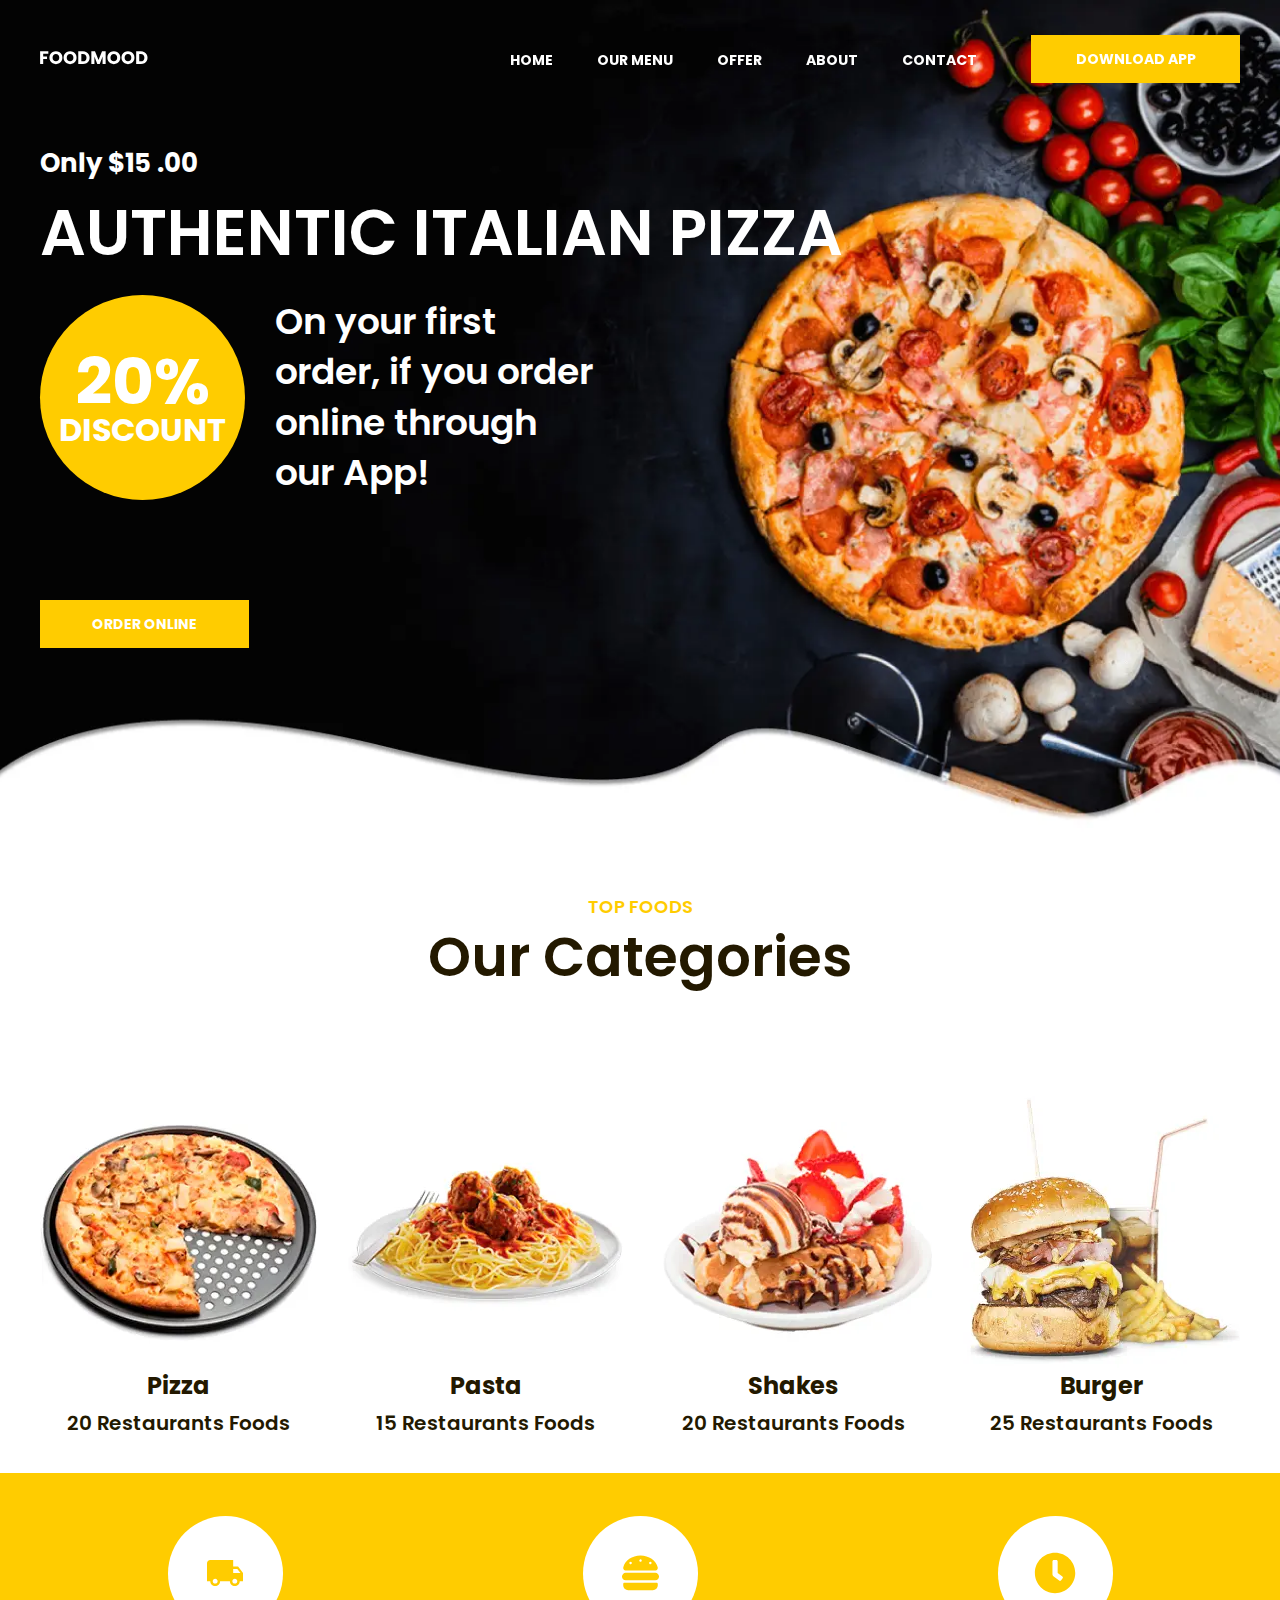
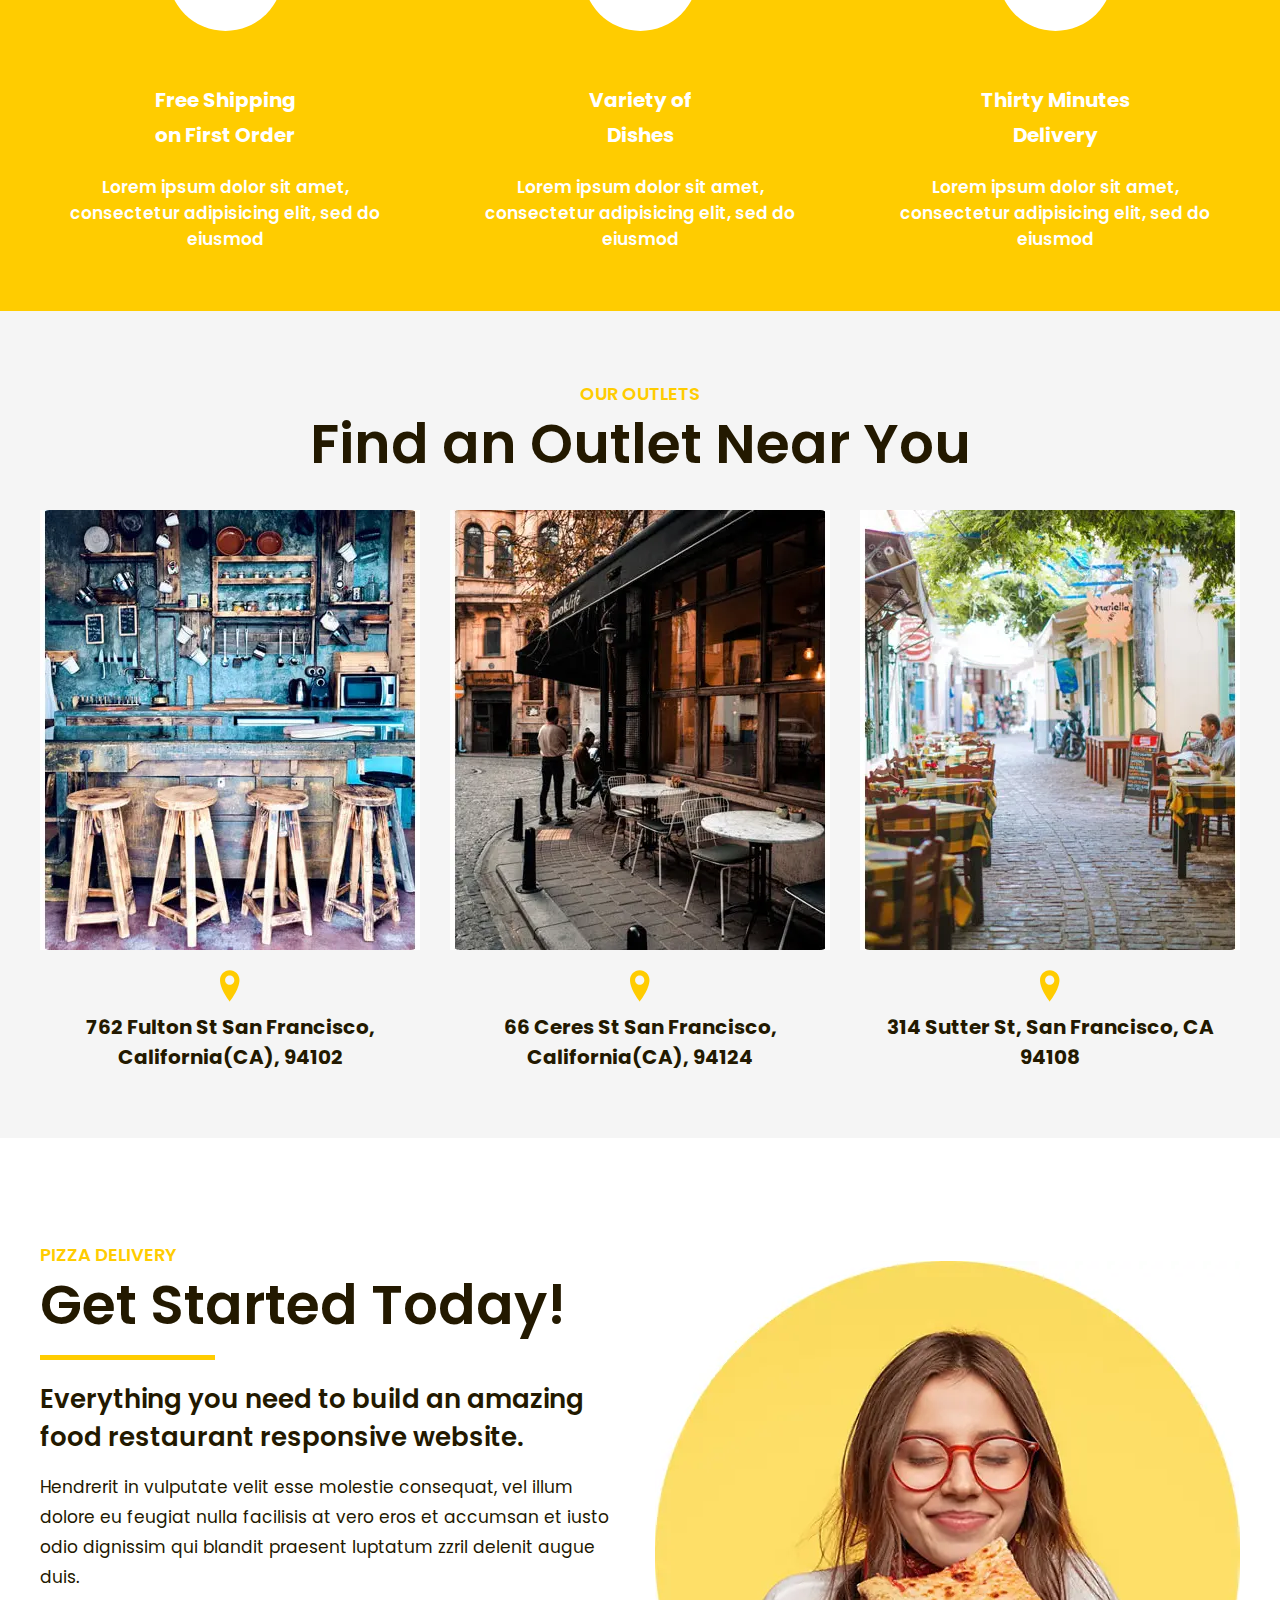
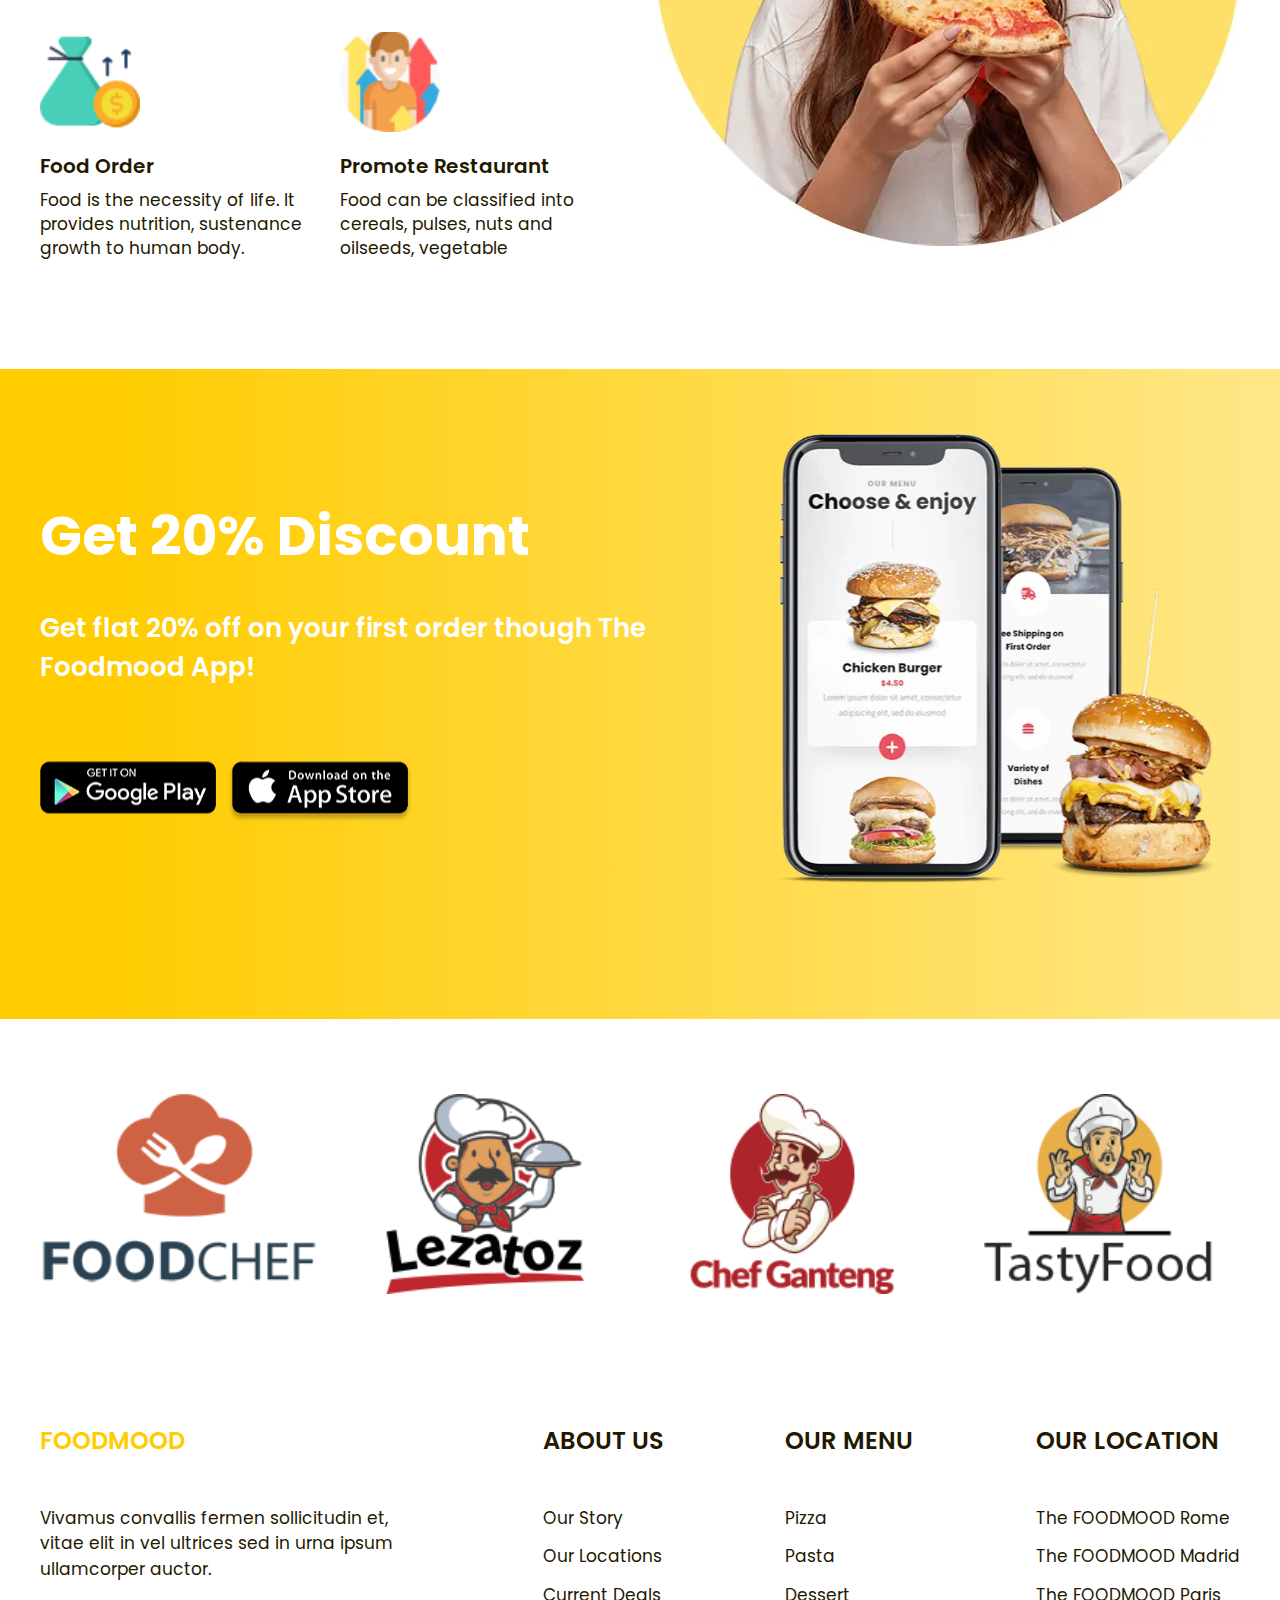
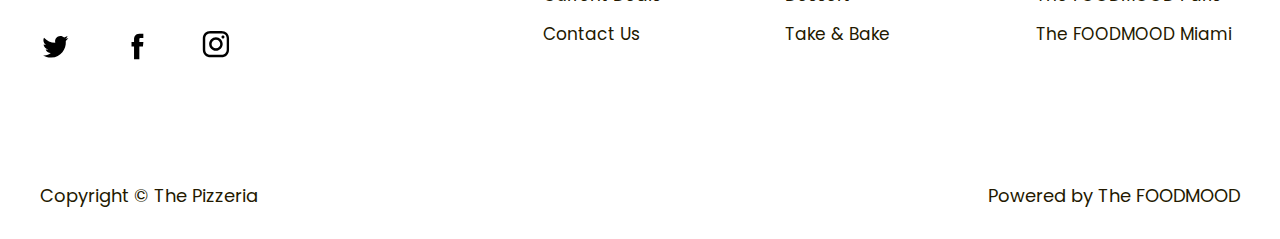
<file: index.html>
<!DOCTYPE html>
<html lang="en">

<head>
	<title>HomePage</title>
	<meta charset="UTF-8">
	<meta name="format-detection" content="telephone=no">
	<!-- <style>body{opacity: 0;}</style> -->
	<link rel="stylesheet" href="css/style.min.css?_v=20240824110944">
	<link rel="shortcut icon" href="favicon.ico">
	<!-- <meta name="robots" content="noindex, nofollow"> -->
	<meta name="viewport" content="width=device-width, initial-scale=1.0">
</head>

<body>
	<div class="wrapper">
		<header id="header" class="header">
			<div class="header__container">
				<div class="header__body">
					<a href="#" data-goto=".hero" class="header__logo"><img src="img/logo.svg" alt="logo" /></a>
					<div class="header__menu menu">
						<button type="button" class="menu__icon icon-menu"><span></span></button>
						<nav class="menu__body">
							<ul class="menu__list">
								<li data-goto-header data-goto=".hero" class="menu__item"><a href="" class="menu__link">HOME</a></li>
								<li data-goto-header data-goto=".top-foods" class="menu__item"><a href="" class="menu__link">OUR MENU</a></li>
								<li data-goto-header data-goto=".welcome-offer" class="menu__item"><a href="" class="menu__link">OFFER</a></li>
								<li data-goto-header data-goto=".delivery" class="menu__item"><a href="" class="menu__link">ABOUT</a></li>
								<li data-goto-header data-goto=".explore" class="menu__item"><a href="" class="menu__link">CONTACT</a></li>
							</ul>
							<a href="#" class="menu__app-button button">Download App</a>
						</nav>
					</div>
				</div>
			</div>
		</header>

		<main class="page">
			<section data-watch="navigator" data-watch-threshold="0.3" class="page__hero hero">
				<!-- <img class="hero__image ibg" src="img/hero/bg.webp" alt="Image" /> -->
				<div class="hero__container">
					<div class="hero__body">
						<p class="hero__subtitle">Only $15 .00</p>
						<h1 class="hero__title">AUTHENTIC ITALIAN PIZZA</h1>
						<div class="hero__content">
							<div class="hero__discount discount">
								<p class="discount__percent">20%</p>
								<p class="discount__lable">DISCOUNT</p>
							</div>
							<div class="hero__text">
								<p>On your first order, if you order online through our App!</p>
							</div>
						</div>
						<button type="submit" class="hero__button button">ORDER ONLINE</button>
					</div>
				</div>
			</section>
			<section data-watch="navigator" data-watch-threshold="0.3" class="page__top-foods top-foods">
				<div class="top-foods__container">
					<div class="top-foods__top title-row">
						<p class="title-row__subtitle">TOP FOODS</p>
						<h2 class="title-row__title">Our Categories</h2>
					</div>
					<div class="top-foods__items">
						<div class="top-foods__item item-foods">
							<a href="#" class="item-foods__link">
								<img class="item-foods__image" src="img/top-foods/pizza.webp" alt="Image" />
							</a>
							<div class="item-foods__body">
								<h3 class="item-foods__title">Pizza</h3>
								<a href="#" class="item-foods__link-lable">
									<p class="item-foods__lable">20 Restaurants Foods</p>
								</a>
							</div>
						</div>
						<div class="top-foods__item item-foods">
							<a href="#" class="item-foods__link">
								<img class="item-foods__image" src="img/top-foods/pasta.webp" alt="Image" />
							</a>
							<div class="item-foods__body">
								<h3 class="item-foods__title">Pasta</h3>
								<a href="#" class="item-foods__link-lable">
									<p class="item-foods__lable">15 Restaurants Foods</p>
								</a>
							</div>
						</div>
						<div class="top-foods__item item-foods">
							<a href="#" class="item-foods__link">
								<img class="item-foods__image" src="img/top-foods/shakes.webp" alt="Image" />
							</a>
							<div class="item-foods__body">
								<h3 class="item-foods__title">Shakes</h3>
								<a href="#" class="item-foods__link-lable">
									<p class="item-foods__lable">20 Restaurants Foods</p>
								</a>
							</div>
						</div>
						<div class="top-foods__item item-foods">
							<a href="#" class="item-foods__link">
								<img class="item-foods__image" src="img/top-foods/burger.webp" alt="Image" />
							</a>
							<div class="item-foods__body">
								<h3 class="item-foods__title">Burger</h3>
								<a href="#" class="item-foods__link-lable">
									<p class="item-foods__lable">25 Restaurants Foods</p>
								</a>
							</div>
						</div>
					</div>
				</div>
			</section>
			<section class="page__benefits benefits">
				<div class="benefits__container">
					<div class="benefits__items">
						<div class="benefits__item">
							<a href="#" class="benefits__icon"><img src="img/benefits/1.svg" alt="image" /> </a>
							<h3 class="benefits__title">
								Free Shipping <br />
								on First Order
							</h3>
							<div class="benefits__text">
								<p>Lorem ipsum dolor sit amet, consectetur adipisicing elit, sed do eiusmod</p>
							</div>
						</div>
						<div class="benefits__item">
							<a href="#" class="benefits__icon"><img src="img/benefits/2.svg" alt="" /> </a>
							<h3 class="benefits__title">
								Variety of <br />
								Dishes
							</h3>
							<div class="benefits__text">
								<p>Lorem ipsum dolor sit amet, consectetur adipisicing elit, sed do eiusmod</p>
							</div>
						</div>
						<div class="benefits__item">
							<a href="#" class="benefits__icon"><img src="img/benefits/3.svg" alt="" /> </a>
							<h3 class="benefits__title">Thirty Minutes <br />Delivery</h3>
							<div class="benefits__text">
								<p>Lorem ipsum dolor sit amet, consectetur adipisicing elit, sed do eiusmod</p>
							</div>
						</div>
					</div>
				</div>
			</section>
			<section class="page__outlets outlets">
				<div class="outlets__container">
					<div class="outlets__top title-row">
						<p class="title-row__subtitle">OUR OUTLETS</p>
						<h2 class="title-row__title">Find an Outlet Near You</h2>
					</div>
					<div class="outlets__items">
						<div class="outlets__item item-outlets">
							<a href="https://maps.app.goo.gl/bAFNwrAqHkJE8gtS7" target="_blank" class="item-outlets__link"><img class="item-outlets__image ibg" src="img/outlets/01.webp" alt="Image" />
							</a>
							<img src="img/outlets/map-mark.svg" class="item-outlets__map-mark" alt="map-mark" />
							<a href="https://maps.app.goo.gl/bAFNwrAqHkJE8gtS7" target="_blank" class="item-outlets__link">
								762 Fulton St San Francisco, California(CA), 94102
							</a>
						</div>
						<div class="outlets__item item-outlets">
							<a href="https://maps.app.goo.gl/TFvaCZp2wwCjmu8s9" target="_blank" class="item-outlets__link"><img class="item-outlets__image ibg" src="img/outlets/02.webp" alt="Image" />
							</a>
							<img src="img/outlets/map-mark.svg" class="item-outlets__map-mark" alt="map-mark" />
							<a href="https://maps.app.goo.gl/TFvaCZp2wwCjmu8s9" target="_blank" class="item-outlets__link">66 Ceres St San Francisco, California(CA), 94124</a>
						</div>
						<div class="outlets__item item-outlets">
							<a href=" https://maps.app.goo.gl/kFWXhyNDCew8CjM67" target="_blank" class="item-outlets__link"><img class="item-outlets__image ibg" src="img/outlets/03.webp" alt="Image" />
							</a>
							<img src="img/outlets/map-mark.svg" class="item-outlets__map-mark" alt="map-mark" />
							<a href=" https://maps.app.goo.gl/kFWXhyNDCew8CjM67" target="_blank" class="item-outlets__link">314 Sutter St, San Francisco, CA 94108</a>
						</div>
					</div>
				</div>
			</section>
			<section data-watch="navigator" data-watch-threshold="0.3" class="page__delivery delivery">
				<div class="delivery__container">
					<div class="delivery__body">
						<div class="delivery__top title-row title-row_line">
							<p class="title-row__subtitle">PIZZA DELIVERY</p>
							<h2 class="title-row__title">Get Started Today!</h2>
						</div>
						<div class="delivery__content">
							<h3 class="delivery__title">
								Everything you need to build an amazing food restaurant responsive website.
							</h3>
							<div class="delivery__text">
								<p>
									Hendrerit in vulputate velit esse molestie consequat, vel illum dolore eu
									feugiat nulla facilisis at vero eros et accumsan et iusto odio dignissim qui
									blandit praesent luptatum zzril delenit augue duis.
								</p>
							</div>
							<div class="delivery__items">
								<div class="delivery__item item-delivery">
									<img src="img/delivery/02.svg" class="item-delivery__image" alt="image" />
									<h4 class="item-delivery__title">Food Order</h4>
									<div class="item-delivery__text">
										<p>
											Food is the necessity of life. It provides nutrition, sustenance growth
											to human body.
										</p>
									</div>
								</div>
								<div class="delivery__item item-delivery">
									<img src="img/delivery/03.svg" class="item-delivery__image" alt="image" />
									<h4 class="item-delivery__title">Promote Restaurant</h4>
									<div class="item-delivery__text">
										<p>
											Food can be classified into cereals, pulses, nuts and oilseeds,
											vegetable
										</p>
									</div>
								</div>
							</div>
						</div>
					</div>
					<div class="delivery__image">
						<img src="img/delivery/01.webp" class="ibg" alt="image" />
					</div>
				</div>
			</section>
			<section data-watch="navigator" data-watch-threshold="0.3" class="page__welcome-offer welcome-offer">
				<div class="welcome-offer__container">
					<div class="welcome-offer__body">
						<h2 class="welcome-offer__title">Get 20% Discount</h2>
						<div class="welcome-offer__text">
							<p>Get flat 20% off on your first order though The Foodmood App!</p>
						</div>
						<div class="welcome-offer__buttons">
							<a href="#" class="welcome-offer__button"><img src="img/welcome-offer/g-play.svg" alt="imageт" /></a>
							<a href="#" class="welcome-offer__button"><img src="img/welcome-offer/app-store.svg" alt="imageт" /></a>
						</div>
					</div>
					<div class="welcome-offer__image">
						<img src="img/welcome-offer/phone-image.webp" class="ibg" alt="image" />
					</div>
				</div>
			</section>
			<section class="page__partners partners">
				<div class="partners__container">
					<img src="img/partners/01.svg" alt="image" />
					<img src="img/partners/02.svg" alt="image" />
					<img src="img/partners/03.svg" alt="image" />
					<img src="img/partners/04.svg" alt="image" />
				</div>
			</section>
			<section data-watch="navigator" data-watch-threshold="0.3" class="page__explore explore">
				<div class="explore__container">
					<div data-spollers="768" data-one-spoller class="explore__items spollers">
						<details open class="explore__item item-explore spollers__item">
							<summary class="item-explore__title spollers__title "><span>FOODMOOD</span></summary>
							<div class="spollers__body">
								<div class="item-explore__text">
									<p>
										Vivamus convallis fermen sollicitudin et, vitae elit in vel ultrices sed in
										urna ipsum ullamcorper auctor.
									</p>
								</div>
								<div class="item-explore__social social">
									<ul class="social__list">
										<li class="social__link">
											<a href="#"><img src="img/explore/twitter.svg" alt="twitter" /></a>
										</li>
										<li class="social__link">
											<a href="#"><img src="img/explore/facebook.svg" alt="facebook" /></a>
										</li>
										<li class="social__link">
											<a href="#">
												<img src="img/explore/instagram.svg" alt="instagram" /></a>
										</li>
									</ul>
								</div>
							</div>
						</details>
						<details class="explore__item item-explore spollers__item">
							<summary class="item-explore__title spollers__title">ABOUT US</summary>
							<div class="spollers__body">
								<ul class="item-explore__list">
									<li class="item-explore__link"><a href="#">Our Story</a></li>
									<li class="item-explore__link"><a href="#">Our Locations</a></li>
									<li class="item-explore__link"><a href="#">Current Deals</a></li>
									<li class="item-explore__link"><a href="#">Contact Us</a></li>
								</ul>
							</div>
						</details>
						<details class="explore__item item-explore spollers__item">
							<summary class="item-explore__title spollers__title">OUR MENU</summary>
							<div class="spollers__body">
								<ul class="item-explore__list">
									<li class="item-explore__link"><a href="#">Pizza</a></li>
									<li class="item-explore__link"><a href="#">Pasta</a></li>
									<li class="item-explore__link"><a href="#">Dessert</a></li>
									<li class="item-explore__link"><a href="#">Take & Bake</a></li>
								</ul>
							</div>
						</details>
						<details class="explore__item item-explore spollers__item">
							<summary class="item-explore__title spollers__title">OUR LOCATION</summary>
							<div class="spollers__body">
								<ul class="item-explore__list">
									<li class="item-explore__link"><a href="#">The FOODMOOD Rome </a></li>
									<li class="item-explore__link"><a href="#">The FOODMOOD Madrid </a></li>
									<li class="item-explore__link"><a href="#">The FOODMOOD Paris</a></li>
									<li class="item-explore__link"><a href="#">The FOODMOOD Miami</a></li>
								</ul>
							</div>
						</details>
					</div>
				</div>
			</section>
		</main>
		<footer class="footer">
			<div class="footer__container">
				<p class="footer__copy">Copyright © The Pizzeria</p>
				<p class="footer__text">Powered by The FOODMOOD</p>
			</div>
		</footer>
	</div>
	<script src="js/app.min.js?_v=20240824110944"></script>
</body>

</html>
</file>
<file: css/style.min.css>
@import url(https://fonts.googleapis.com/css?family=Poppins:regular,600,700&display=swap);*{padding:0;margin:0;border:0}*,*::after,*::before{box-sizing:border-box}*::after,*::before{display:inline-block}body,html{height:100%;min-width:320px}body{color:#231900;line-height:1;font-family:Poppins;font-size:1.0625rem;-ms-text-size-adjust:100%;-moz-text-size-adjust:100%;-webkit-text-size-adjust:100%;-webkit-font-smoothing:antialiased;-moz-osx-font-smoothing:grayscale}button,input,textarea{font-family:Poppins;font-size:inherit;line-height:inherit;color:inherit;background-color:transparent}input,textarea{width:100%}label{display:inline-block}button,option,select{cursor:pointer}a{display:inline-block;color:inherit;text-decoration:none}ul li{list-style:none}img{vertical-align:top}h1,h2,h3,h4,h5,h6{font-weight:inherit;font-size:inherit}.lock body{overflow:hidden;touch-action:none;-ms-scroll-chaining:none;overscroll-behavior:none}.wrapper{min-height:100%;display:flex;flex-direction:column;overflow:hidden}@supports (overflow:clip){.wrapper{overflow:clip}}.wrapper > main{flex:1 1 auto}.wrapper > *{min-width:0}[class*=__container]{max-width:76.875rem;margin:0 auto;padding:0 .9375rem}[class*="--gc"]{display:grid;min-width:0;grid-template-columns:.9375rem 1fr minmax(auto,75rem) 1fr .9375rem}[class*="--gc"] > *{min-width:0;grid-column:3/4}.button{display:inline-flex;padding:0 0;width:13.0625rem;height:3rem;justify-content:center;align-items:center;color:#fff;background-color:#fc0;text-transform:uppercase;font-size:.875rem;font-weight:700;transition:all .3s ease 0s}.button_fw{width:100%}.icon-menu{display:none}.spollers__title{width:100%;cursor:default;text-align:left;border-radius:.3125rem;position:relative;list-style:none;transition:color .3s ease 0s}.spollers__title::-webkit-details-marker,.spollers__title::marker{display:none}._spoller-init .spollers__title{cursor:pointer}._spoller-init .spollers__title::after,._spoller-init .spollers__title::before{content:"";position:absolute;right:10px;top:50%;background-color:#000;height:2px;width:15px;transition:-webkit-transform .5s ease 0s;transition:transform .5s ease 0s;transition:transform .5s ease 0s,-webkit-transform .5s ease 0s}._spoller-init .spollers__title::before{-webkit-transform:translate(-75%,-50%) rotate(40deg);transform:translate(-75%,-50%) rotate(40deg)}._spoller-init .spollers__title::after{-webkit-transform:translate(0,-50%) rotate(-40deg);transform:translate(0,-50%) rotate(-40deg)}._spoller-init .spollers__title._spoller-active::before{-webkit-transform:translateX(-75%) rotate(-40deg);transform:translateX(-75%) rotate(-40deg)}._spoller-init .spollers__title._spoller-active::after{-webkit-transform:rotate(40deg);transform:rotate(40deg)}.ibg{width:100%;height:100%;-o-object-fit:cover;object-fit:cover}.ibg--top{-o-object-position:top;object-position:top}.ibg--bottom{-o-object-position:bottom;object-position:bottom}.ibg--left{-o-object-position:left;object-position:left}.ibg--right{-o-object-position:right;object-position:right}.ibg_contain{-o-object-fit:contain;object-fit:contain}.title-row__subtitle{font-size:1.125rem;font-weight:600;color:#fc0}.title-row__title{line-height:150.909091%;font-weight:600}.title-row_line::after{content:"";width:10.9375rem;height:.3125rem;background-color:#fc0}.header{padding-top:2.1875rem;padding-bottom:2.1875rem;position:sticky;z-index:10;top:0;transition:all .3s ease 0s}.header._header-scroll{background:#231900;padding-top:.625rem;padding-bottom:.625rem}.header__container{color:#fff}.header__body{display:flex;justify-content:space-between;align-items:center;gap:.9375rem}.header__logo{position:relative;z-index:10}.menu{display:flex;align-items:center}.menu__body{display:flex;align-items:center;row-gap:2.5rem}.menu__list{display:flex}.menu__item{transition:all .3s ease 0s}.menu__item._navigator-active{color:#fc0}.menu__link{text-transform:uppercase;font-size:.875rem;font-weight:700;transition:all .3s ease 0s}.footer{padding-top:1.875rem;padding-bottom:1.875rem}.footer__container{display:flex;justify-content:space-between;font-size:1.125rem;line-height:150%}.page__hero{margin-top:-7.375rem}.page__top-foods{padding-top:1.875rem;padding-bottom:2.5rem}.page__outlets{padding-top:4.625rem;padding-bottom:2.875rem}.page__delivery{margin-top:6.75rem;margin-bottom:6.75rem}.page__welcome-offer{padding-top:4.0625rem}.page__partners{margin-top:4.6875rem;margin-bottom:4.6875rem}.page__explore{padding-top:3.375rem;padding-bottom:5.625rem}.hero{position:relative;background:url(../img/hero/bg.webp) center 100%/cover no-repeat}.hero__container{color:#fff;padding-top:9.375rem;position:relative}.hero__body{display:flex;flex-direction:column;max-width:50.625rem}.hero__subtitle{font-size:1.625rem;font-weight:700}.hero__subtitle:not(:last-child){margin-bottom:1.5625rem}.hero__title{font-weight:600;margin-bottom:1.875rem}.hero__content{display:flex;align-items:center;gap:1.875rem}.hero__content:not(:last-child){margin-bottom:6.25rem}.hero__discount{flex:0 0 12.8125rem}.hero__text{max-width:20.3125rem;font-weight:600;line-height:140.888889%}.hero__button{margin-bottom:13.75rem}.discount{width:12.8125rem;height:12.8125rem;background-color:#fc0;display:flex;justify-content:center;align-items:center;border-radius:50%;flex-direction:column}.discount__percent{font-size:4rem;font-weight:700}.discount__lable{text-transform:uppercase;font-weight:700;font-size:2rem}.top-foods__container{display:flex;flex-direction:column}.top-foods__top{text-align:center}.top-foods__top:not(:last-child){margin-bottom:5.8125rem}.top-foods__items{display:flex;gap:1.875rem .9375rem;justify-content:center;flex:0 1 25%;flex-wrap:wrap}.item-foods{display:grid}.item-foods__link{display:flex;height:17.625rem}.item-foods__image{align-self:center;justify-self:center;transition:all .3s ease 0s}.item-foods__body{text-align:center;align-content:end;position:relative;z-index:0}.item-foods__title{font-size:1.5rem;font-weight:700}.item-foods__title:not(:last-child){margin-bottom:.9375rem}.item-foods__lable{font-size:1.25rem;font-weight:600}.benefits{background-color:#fc0;color:#fff}.benefits__items{display:flex;flex:0 1 3.333%;justify-content:space-between;flex-wrap:wrap}.benefits__item{width:23.125rem;display:flex;flex-direction:column;align-items:center;padding:2.6875rem .3125rem 3.6875rem}.benefits__icon{flex:0 0 auto;display:flex;width:7.1875rem;height:7.1875rem;background-color:#fff;justify-content:center;align-items:center;border-radius:50%;margin-bottom:3.25rem;transition:all .3s ease 0s}.benefits__title{margin-bottom:1.375rem;font-size:1.25rem;font-weight:700;text-align:center;line-height:176.470588%}.benefits__text{text-align:center;font-weight:600;line-height:152.941176%}.outlets{background-color:#f5f5f5}.outlets__top{text-align:center;margin-bottom:1.5rem}.outlets__items{display:flex;justify-content:space-between;flex-wrap:wrap;transition:all .3s ease 0s}.item-outlets{flex:0 1 23.75rem;display:flex;flex-direction:column;align-items:center}.item-outlets > *{margin-bottom:1.25rem}.item-outlets__link{text-align:center;font-size:1.25rem;font-weight:700;line-height:150%;transition:all .3s ease 0s}.item-outlets__image{transition:all .3s ease 0s}.item-outlets__map-mark{width:1.25rem;height:2rem;margin-bottom:.625rem}.delivery__container{display:flex;gap:1.875rem;align-items:center}.delivery__body{flex:0 1 50%}.delivery__top{margin-bottom:1.125rem}.delivery__title{font-size:1.625rem;font-weight:600;line-height:146.153846%;margin-bottom:1rem}.delivery__text{line-height:175%}.delivery__text:not(:last-child){margin-bottom:2.5rem}.delivery__items{display:flex;gap:.9375rem}.delivery__image{flex:0 1 50%;border-radius:50%}.item-delivery{flex:0 1 50%;display:grid}.item-delivery__image:not(:last-child){margin-bottom:1.1875rem}.item-delivery__title{height:6.25%rem;font-weight:600;font-size:1.25rem;line-height:150%}.item-delivery__title:not(:last-child){margin-bottom:.5rem}.item-delivery__text{line-height:141.176471%}.welcome-offer{background:#fc0;background:linear-gradient(90deg,#fc0 8%,rgba(255,204,0,0) 180%)}.welcome-offer__container{display:flex;gap:3.125rem 1.875rem;align-items:center}.welcome-offer__body{flex:0 1 auto;color:#fff}.welcome-offer__title{line-height:150.909091%;font-weight:700}.welcome-offer__title:not(:last-child){margin-bottom:2rem}.welcome-offer__text{font-size:1.625rem;font-weight:600;line-height:150%}.welcome-offer__text:not(:last-child){margin-bottom:4.5625rem}.welcome-offer__buttons{display:flex;gap:.75rem}.welcome-offer__button{transition:all .3s ease 0s}.welcome-offer__image{flex:0 1 50%}.partners__container{display:flex;justify-content:space-between;flex-wrap:wrap}.explore__items{display:flex;flex-wrap:wrap;justify-content:space-between}.explore__item:first-child{order:1}.item-explore{flex:0 1 auto;display:flex;flex-direction:column}.item-explore__title{font-size:1.5rem;font-weight:600;line-height:150%}.item-explore__title span{color:#fc0;transition:all .3s ease 0s}.item-explore__text{max-width:23.75rem;font-size:1.0625rem;line-height:152.941176%}.item-explore__text:not(:last-child){margin-bottom:2.9375rem}.item-explore__link{line-height:152.941176%}.item-explore__link:not(:last-child){margin-bottom:.8125rem}.item-explore__link a{position:relative}.item-explore__link a::after{content:"";position:absolute;width:0;height:.125rem;left:50%;bottom:-.125rem;background-color:#fc0;transition:width .3s ease 0s;-webkit-transform:translateX(-50%);transform:translateX(-50%)}.social__list{display:flex}@media (min-width:47.99875em){.item-explore__title:not(:last-child){margin-bottom:2.9375rem}}@media (min-width:62.5em){.explore__item:first-child{order:-1}}@media (min-width:76.875em){.title-row__title{font-size:3.4375rem}.menu__body{-webkit-column-gap:3.375rem;-moz-column-gap:3.375rem;column-gap:3.375rem}.menu__list{-webkit-column-gap:2.75rem;-moz-column-gap:2.75rem;column-gap:2.75rem}.page__welcome-offer{padding-bottom:8.4375rem}.hero__title{font-size:4rem}.hero__text{font-size:2.25rem}.welcome-offer__title{font-size:3.4375rem}.explore__items{gap:5.125rem}.social__list{gap:3.125rem}}@media (min-width:75em){.top-foods__items{justify-content:space-between}}@media (max-width:75em){.hero{background:url(../img/hero/bg.webp) 30% 50% no-repeat}.benefits__items{justify-content:center;-webkit-column-gap:1.875rem;-moz-column-gap:1.875rem;column-gap:1.875rem}.outlets__items{justify-content:center;gap:1.875rem}.partners__container{justify-content:center;gap:1.875rem}}@media (max-width:55em){.header__body{flex-direction:column}}@media (max-width:20em){.title-row__title{font-size:2.5rem}.menu__body{-webkit-column-gap:1.875rem;-moz-column-gap:1.875rem;column-gap:1.875rem}.menu__list{-webkit-column-gap:1.5rem;-moz-column-gap:1.5rem;column-gap:1.5rem}.page__welcome-offer{padding-bottom:4.0625rem}.hero__title{font-size:2.5rem}.hero__text{font-size:1.75rem}.welcome-offer__title{font-size:2.8125rem}.explore__items{gap:1.875rem}.social__list{gap:1.25rem}}@media (max-width:61.99875em){.delivery__container{flex-wrap:wrap;justify-content:center}.delivery__body{order:2;flex:1 1 100%}}@media (max-width:47.99875em){.menu__body{position:fixed;width:80%;height:100%;left:-100%;top:0;overflow:auto;padding:5.625rem .9375rem .9375rem 1.875rem;transition:left .3s;background-color:#231900}.menu__body::before{content:"";position:fixed;width:100%;height:4.375rem;left:-100%;top:0;transition:left .3s;z-index:2}.menu-open .menu__body{left:0}.menu-open .menu__body::before{left:0}.icon-menu{display:block;position:relative;width:1.875rem;height:1.125rem;z-index:5}.icon-menu span,.icon-menu::after,.icon-menu::before{content:"";transition:all .3s ease 0s;right:0;position:absolute;width:100%;height:.125rem;background-color:#fff}.icon-menu::before{top:0}.icon-menu::after{bottom:0}.icon-menu span{top:calc(50% - .0625rem)}.menu-open .icon-menu span{width:0}.menu-open .icon-menu::before{top:calc(50% - .0625rem);-webkit-transform:rotate(-45deg);transform:rotate(-45deg)}.menu-open .icon-menu::after{bottom:calc(50% - .0625rem);-webkit-transform:rotate(45deg);transform:rotate(45deg)}.spollers__title{padding:.625rem .9375rem}.spollers__body{padding:0 1.25rem}.header__body{flex-direction:row}.menu__body{align-items:start;flex-direction:column}.menu__list{align-items:start;flex-direction:column;gap:1.5625rem}.hero{background:url(../img/hero/bg.webp) 0 no-repeat}.welcome-offer__container{flex-wrap:wrap;justify-content:center}.welcome-offer__body{text-align:center}.welcome-offer__buttons{flex-wrap:wrap;justify-content:center}.welcome-offer__image{flex:0 1 100%}.explore__items{flex-direction:column;gap:1.875rem}.explore__item{order:1}.item-explore__title span{color:#231900}}@media (max-width:47.99875em) and (any-hover:none){.icon-menu{cursor:default}}@media (max-width:47.99875em) and (any-hover:hover){.spollers__title:hover{color:#fc0}.spollers__title:hover span{color:#fc0}}@media (max-width:36.25em){.footer__container{flex-direction:column;align-items:center}}@media (max-width:29.99875em){.hero__subtitle{text-align:center}.hero__title{text-align:center}.hero__content{flex-direction:column}.hero__button{align-self:center;width:80%;margin-bottom:7.5rem}.delivery__items{flex-wrap:wrap;gap:1.875rem}.item-delivery{flex:1 1 100%}.item-delivery__image{justify-self:center}}@media (min-width:20em) and (max-width:76.875em){.title-row__title{font-size:clamp(2.5rem ,2.1703296703rem + 1.6483516484vw ,3.4375rem)}.menu__body{-webkit-column-gap:clamp(1.875rem ,1.3475274725rem + 2.6373626374vw ,3.375rem);-moz-column-gap:clamp(1.875rem ,1.3475274725rem + 2.6373626374vw ,3.375rem);column-gap:clamp(1.875rem ,1.3475274725rem + 2.6373626374vw ,3.375rem)}.menu__list{-webkit-column-gap:clamp(1.5rem ,1.0604395604rem + 2.1978021978vw ,2.75rem);-moz-column-gap:clamp(1.5rem ,1.0604395604rem + 2.1978021978vw ,2.75rem);column-gap:clamp(1.5rem ,1.0604395604rem + 2.1978021978vw ,2.75rem)}.page__welcome-offer{padding-bottom:clamp(4.0625rem ,2.5240384615rem + 7.6923076923vw ,8.4375rem)}.hero__title{font-size:clamp(2.5rem ,1.9725274725rem + 2.6373626374vw ,4rem)}.hero__text{font-size:clamp(1.75rem ,1.5741758242rem + .8791208791vw ,2.25rem)}.welcome-offer__title{font-size:clamp(2.8125rem ,2.5927197802rem + 1.0989010989vw ,3.4375rem)}.explore__items{gap:clamp(1.875rem ,.7321428571rem + 5.7142857143vw ,5.125rem)}.social__list{gap:clamp(1.25rem ,.5906593407rem + 3.2967032967vw ,3.125rem)}}@media (any-hover:hover){.button:hover{background-color:#fff;color:#fc0}.menu__link:hover{color:#fc0}.item-foods__link-lable:hover{text-decoration:underline}.item-foods__image:hover{-webkit-transform:scale(1.1);transform:scale(1.1)}.benefits__icon:hover{box-shadow:0 4px 4px rgba(0,0,0,.25)}.item-outlets__link:hover{text-decoration:underline}.item-outlets__image:hover{box-shadow:0 0 .625rem rgba(0,0,0,.3)}.welcome-offer__button:hover{-webkit-transform:scale(1.1);transform:scale(1.1)}.item-explore__link a:hover::after{width:100%}.social__link:hover{-webkit-filter:drop-shadow(0 0 5px #fc0);filter:drop-shadow(0 0 5px #fc0)}}
</file>
